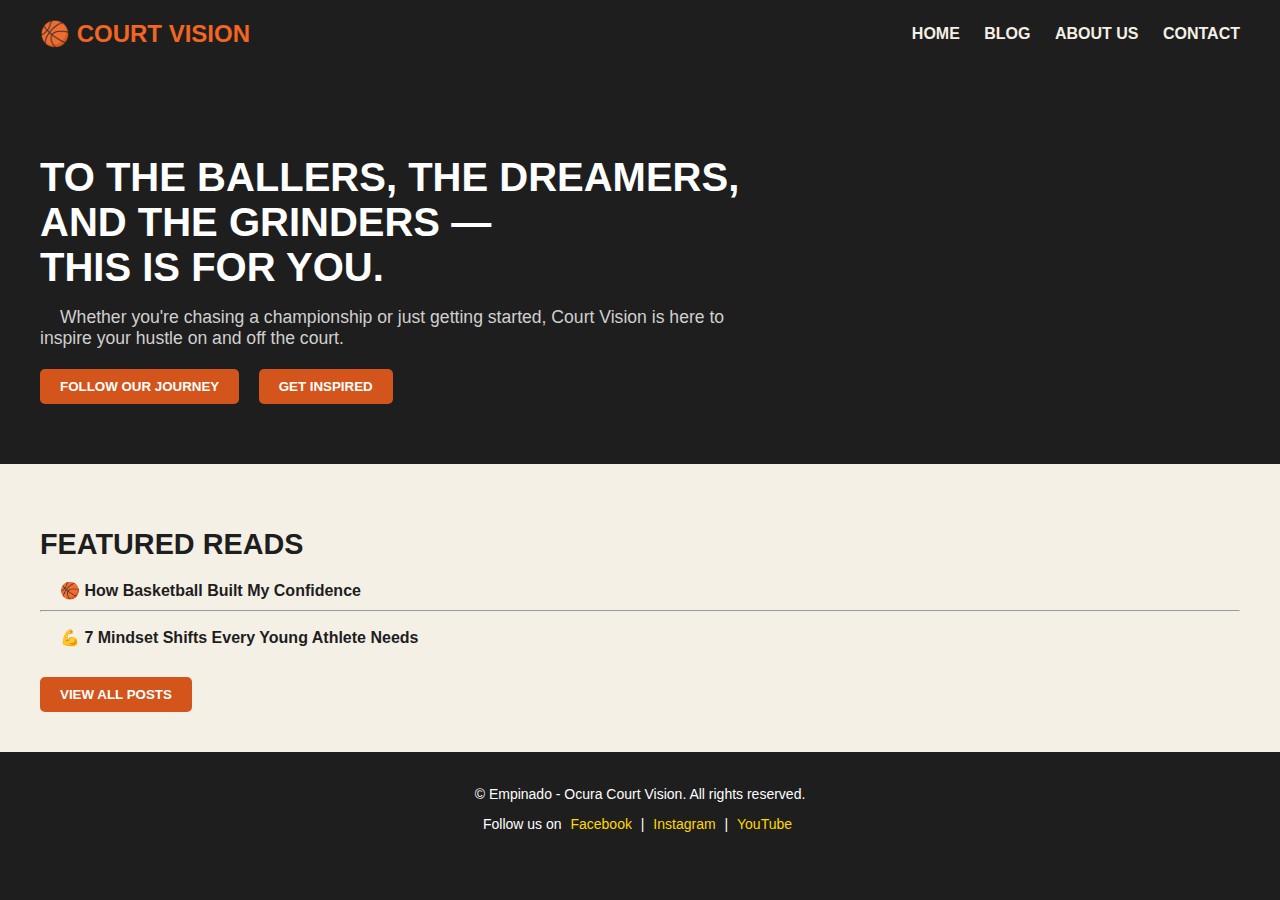
<file: index.html>
<html lang="en"><head>
    <meta charset="UTF-8">
    <meta name="viewport" content="width=device-width, initial-scale=1.0">
    <title>Rise &amp; Grind — Court Vision</title>
    <link rel="stylesheet" href="styles.css">
  
  </head>
  <body>
    <header>
      <div class="logo">🏀 COURT VISION</div>
      <nav>
        <a href="index.html">HOME</a>
        <a href="blog.html">BLOG</a>
        <a href="about.html">ABOUT US</a>
        <a href="contact.html">CONTACT</a>
      </nav>
    </header>
  
    <section class="hero">
      <h1>TO THE BALLERS, THE DREAMERS,<br> AND THE GRINDERS —<br> THIS IS FOR YOU.</h1>
      <p>Whether you're chasing a championship or just getting started, Court Vision is here to inspire your hustle on and off the court.</p>
      <div class="buttons">
        <a href="about.html"><button>FOLLOW OUR JOURNEY</button></a>
        <a href="blog.html"><button>GET INSPIRED</button></a>
      </div>
    </section>
  
    
    <section class="featured-posts">
      <h2>FEATURED READS</h2>
      <p>🏀 How Basketball Built My Confidence</p>
      <hr>
      <p>💪 7 Mindset Shifts Every Young Athlete Needs</p>
      <a href="blog.html"><button>VIEW ALL POSTS</button></a>
    </section>
  
    <footer>
      <div class="footer-content">
        <p>© Empinado - Ocura Court Vision. All rights reserved.</p>
        <p>Follow us on 
          <a href="https://www.facebook.com/john.carl.empinado" target="_blank">Facebook</a>
          | <a href="#">Instagram</a>
          | <a href="#">YouTube</a>
        </p>
      </div>
    </footer>
  
  
  </body></html>
</file>
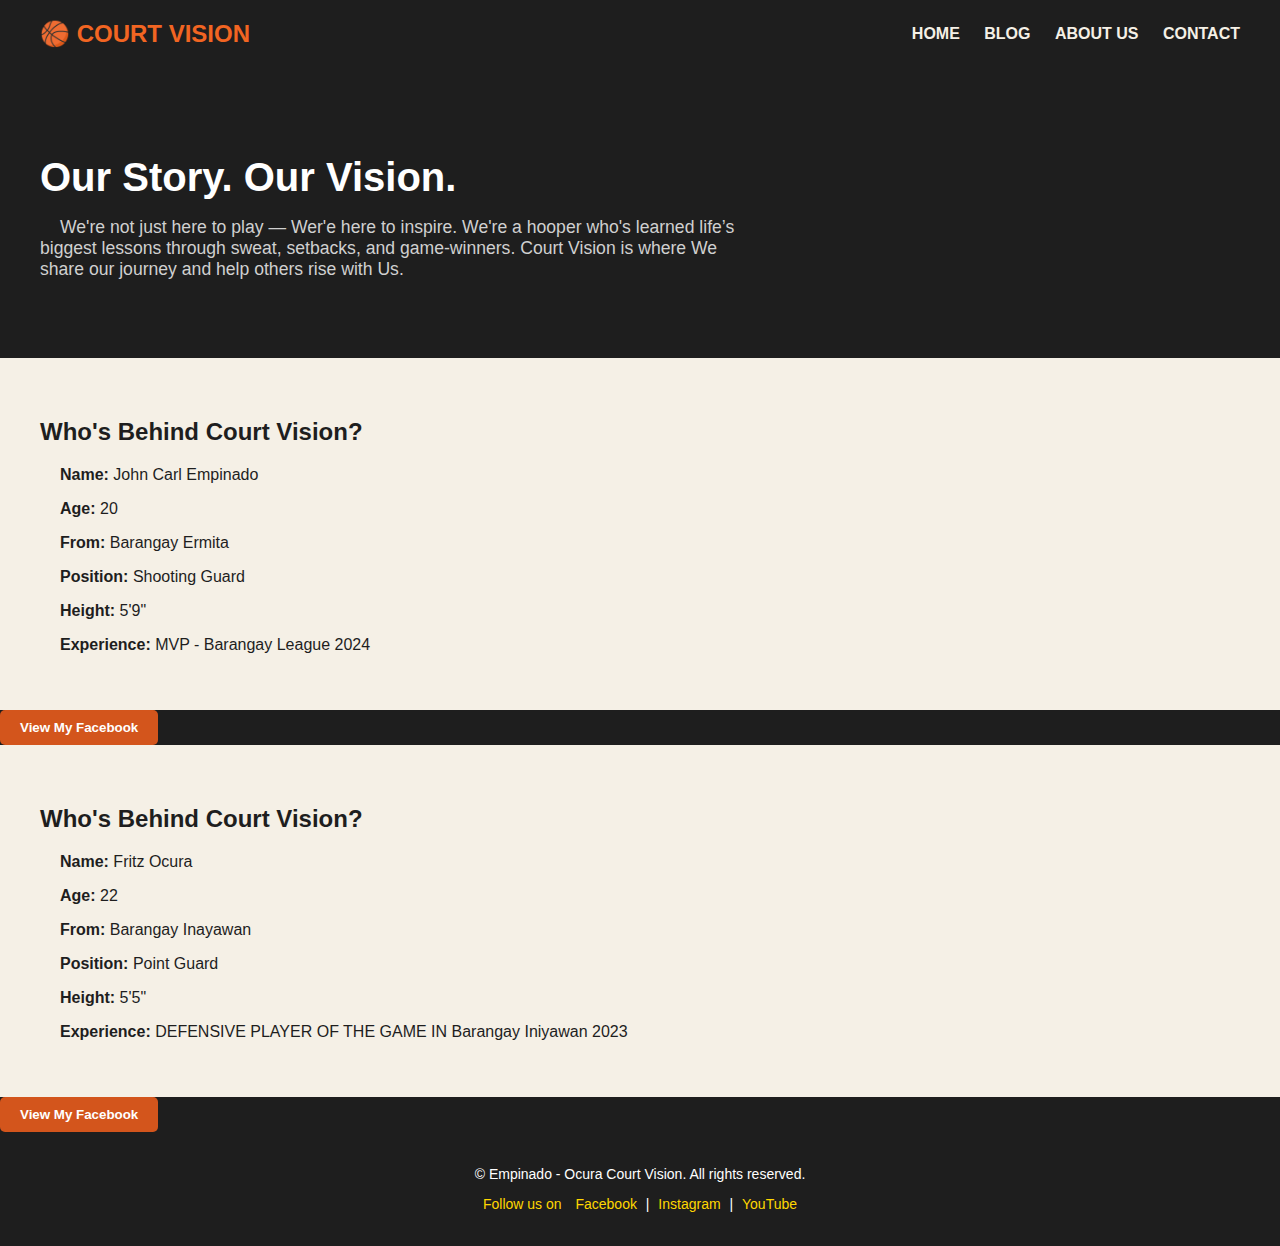
<file: about.html>
<html lang="en"><head>
    <meta charset="UTF-8">
    <meta name="viewport" content="width=device-width, initial-scale=1.0">
    <title>About - Court Vision</title>
    <link rel="stylesheet" href="styles.css">
  </head>
  <body>
    <header>
      <div class="logo">🏀 COURT VISION</div>
      <nav>
        <a href="index.html">HOME</a>
        <a href="blog.html">BLOG</a>
        <a href="about.html">ABOUT US</a>
        <a href="contact.html">CONTACT</a>
      </nav>
    </header>
  
    <section class="hero">
      <h1>Our Story. Our Vision.</h1>
      <p>We're not just here to play — Wer'e here to inspire. We're a hooper who's learned life’s biggest lessons through sweat, setbacks, and game-winners. Court Vision is where We share our journey and help others rise with Us.</p>
    </section>
    <section class="about-info" style="background-color: #f5f0e6; color: #1e1e1e; padding: 40px;">
      <h2>Who's Behind Court Vision?</h2>
      <p><strong>Name:</strong> John Carl Empinado</p>
      <p><strong>Age:</strong> 20</p>
      <p><strong>From:</strong> Barangay Ermita</p>
      <p><strong>Position:</strong> Shooting Guard</p>
      <p><strong>Height:</strong> 5'9"</p>
      <p><strong>Experience:</strong> MVP - Barangay League 2024 </p>
    </section>
    
    <a href="https://www.facebook.com/john.carl.empinado" target="_blank">
      <button>
      View My Facebook
      </button>
    </a>
   
    <section class="about-info" style="background-color: #f5f0e6; color: #1e1e1e; padding: 40px;">
      <h2>Who's Behind Court Vision?</h2>
      <p><strong>Name:</strong> Fritz Ocura</p>
      <p><strong>Age:</strong> 22</p>
      <p><strong>From:</strong> Barangay Inayawan</p>
      <p><strong>Position:</strong> Point Guard</p>
      <p><strong>Height:</strong> 5'5"</p>
      <p><strong>Experience:</strong> DEFENSIVE PLAYER OF THE GAME IN Barangay Iniyawan 2023 </p>
    </section>
    <a href="https://www.facebook.com/fritz.a.ocura" target="_blank">
      <button>
      View My Facebook
      </button>
      
      </a>
      <footer><a href="https://www.facebook.com/fritz.a.ocura" target="_blank">
          </a><div class="footer-content">
            <p>©  Empinado - Ocura Court Vision. All rights reserved.</p>
           <p><a href="https://www.facebook.com/fritz.a.ocura" target="_blank">Follow us on 
              </a><a href="https://www.facebook.com/john.c  arl.empinado" target="_blank">Facebook</a>
              | <a href="#">Instagram</a>
              | <a href="#">YouTube</a>
            </p>
          </div>
        </footer>
    
  
  
  </body></html>
</file>
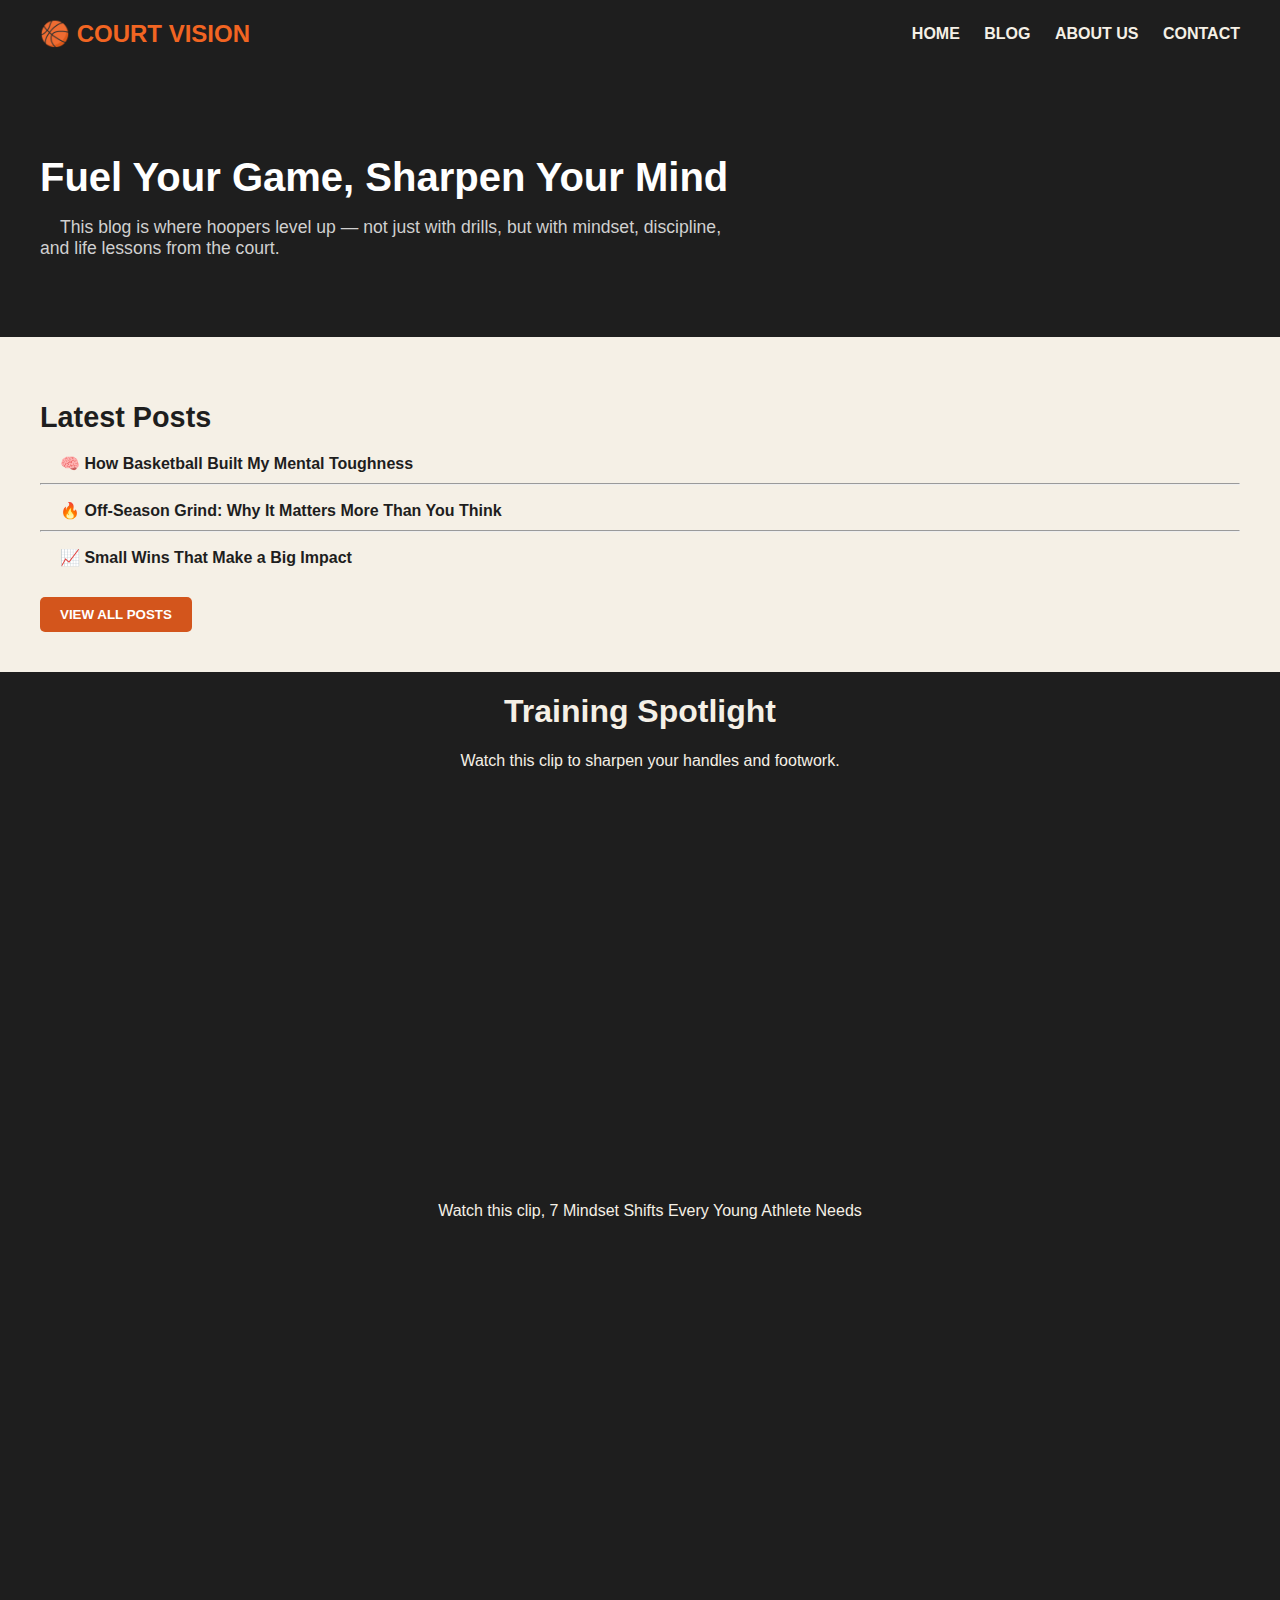
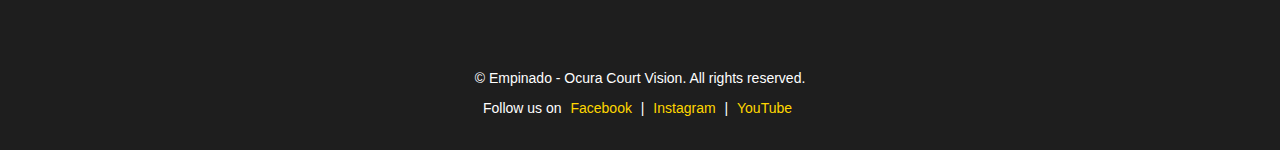
<file: blog.html>
<html lang="en"><head>
    <meta charset="UTF-8">
    <meta name="viewport" content="width=device-width, initial-scale=1.0">
    <title>Blog - Court Vision</title>
    <link rel="stylesheet" href="styles.css">
    <style>
        @media screen and (max-width: 600px){
            header {
            padding: 15px;
            flex-direction: column;
        }

        section h1{
            font-size: 1.5em!important;
        }

        nav{
            margin-top: 10px;
        }
    }
    </style>
  </head>
  <body>
    <header>
      <div class="logo">🏀 COURT VISION</div>
      <nav>
        <a href="index.html">HOME</a>
        <a href="blog.html">BLOG</a>
        <a href="about.html">ABOUT US</a>
        <a href="contact.html">CONTACT</a>
      </nav>
    </header>
  
    <section class="hero">
      <h1>Fuel Your Game, Sharpen Your Mind</h1>
      <p>This blog is where hoopers level up — not just with drills, but with mindset, discipline, and life lessons from the court.</p>
    </section>
  
    <section class="featured-posts">
      <h2>Latest Posts</h2>
      <p>🧠 How Basketball Built My Mental Toughness</p>
      <hr>
      <p>🔥 Off-Season Grind: Why It Matters More Than You Think</p>
      <hr>
      <p>📈 Small Wins That Make a Big Impact</p>
      <a href="blog.html"><button>VIEW ALL POSTS</button></a>
    </section>
  
    <section class="iframeHolder">
      <h1>Training Spotlight</h1>
      <p>Watch this clip to sharpen your handles and footwork.</p>
      <iframe width="" height="" src="https://www.youtube.com/embed/JTKsUWub3mc" title="NAGENSAYO NA SI JOSH - ANG GANDA NG FOOTWORK!" frameborder="0" allow="accelerometer; autoplay; clipboard-write; encrypted-media; gyroscope; picture-in-picture; web-share" referrerpolicy="strict-origin-when-cross-origin" allowfullscreen=""></iframe>
      
      <p>Watch this clip, 7 Mindset Shifts Every Young Athlete Needs</p>
      <iframe width="" height="" src="https://www.youtube.com/embed/FnEu7ghF6BU" title="Unlock Your Confidence FOR GOOD with These Mindset Shifts!" frameborder="0" allow="accelerometer; autoplay; clipboard-write; encrypted-media; gyroscope; picture-in-picture; web-share" referrerpolicy="strict-origin-when-cross-origin" allowfullscreen=""></iframe>
    </section>
    
    <footer>
      <div class="footer-content">
        <p>©  Empinado - Ocura Court Vision. All rights reserved.</p>
        <p>Follow us on 
          <a href="https://www.facebook.com/john.carl.empinado" target="_blank">Facebook</a>
          | <a href="#">Instagram</a>
          | <a href="#">YouTube</a>
        </p>
      </div>
    </footer>
  
  
  
  </body></html>
</file>
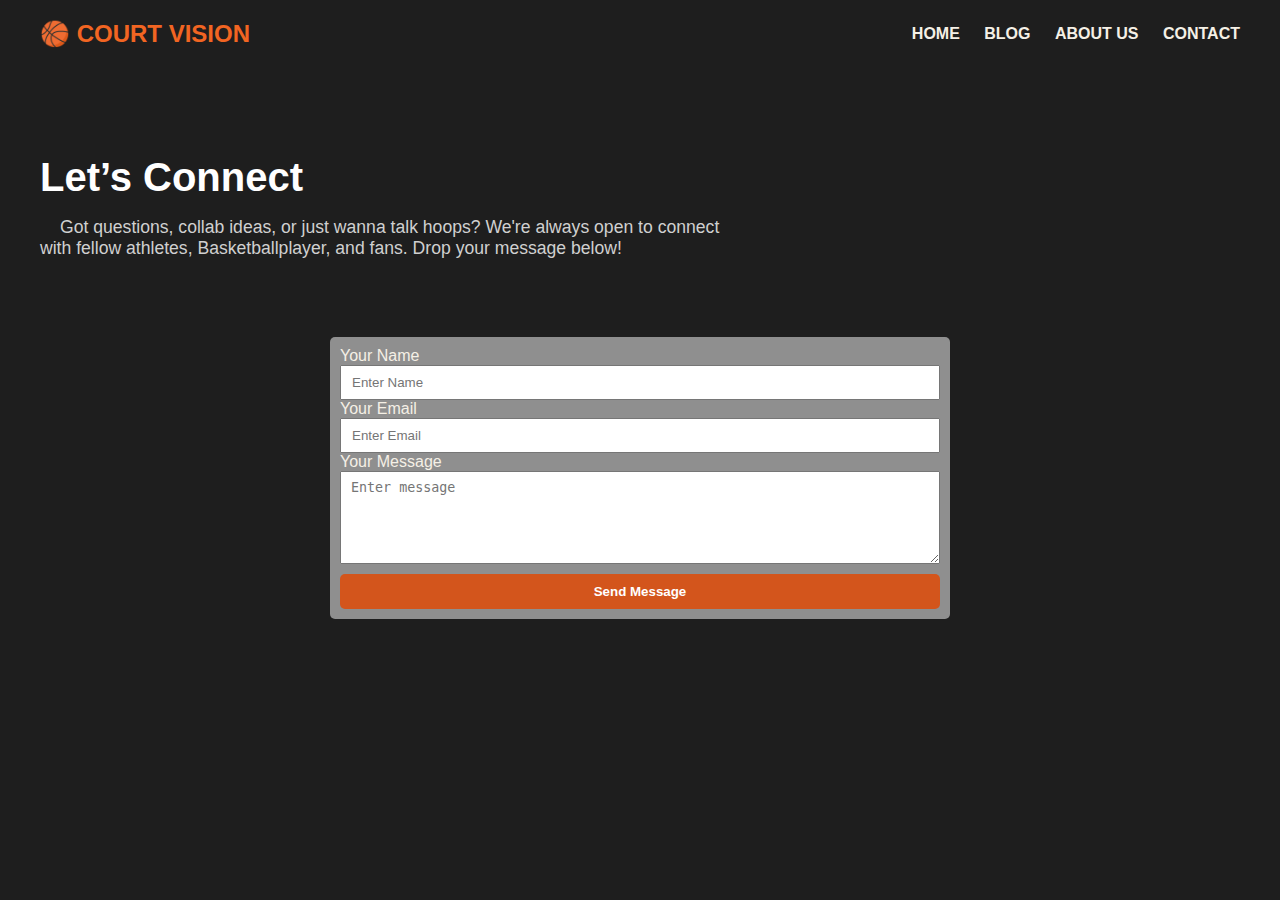
<file: contact.html>
<html lang="en"><head>
    <meta charset="UTF-8">
    <meta name="viewport" content="width=device-width, initial-scale=1.0">
    <title>Contact - Court Vision</title>
    <link rel="stylesheet" href="styles.css">
    <style>
        
    </style>
  </head>
  <body>
    <header>  
      <div class="logo">🏀 COURT VISION</div>
      <nav>
        <a href="index.html">HOME</a>
        <a href="blog.html">BLOG</a>
        <a href="about.html">ABOUT US</a>
        <a href="contact.html">CONTACT</a>
      </nav>
    </header>
  
    <section class="hero">    
      <h1>Let’s Connect</h1>
      <p>Got questions, collab ideas, or just wanna talk hoops? We're always open to connect with fellow athletes, Basketballplayer, and fans. Drop your message below!</p>
    </section>
  
    <section class="contact-form">
      <form action="#" method="post">
        <label for="name">Your Name</label>
        <input type="text" id="name" name="name" required="" placeholder="Enter Name">
  
        <label for="email">Your Email</label>
        <input type="email" id="email" name="email" required="" placeholder="Enter Email">
  
        <label for="message">Your Message</label>
        <textarea id="message" name="message" rows="5" required="" placeholder="Enter message"></textarea>
  
        <button type="submit">Send Message</button>
      </form>
    </section>
    
  
  
  </body></html>
</file>
<file: styles.css>
body {
    font-family: 'Trebuchet MS', 'Lucida Sans Unicode', 'Lucida Grande', 'Lucida Sans', Arial, sans-serif;
    margin: 0;
    /* font-family: 'Arial', sans-serif; */
    background-color: #1e1e1e;
    color: #f5f0e6;
  }
  
  a {
    text-decoration: none;
    color: inherit;
  }
  
  header {
    display: flex;
    justify-content: space-between;
    align-items: center;
    padding: 20px 40px;
    background-color: #1e1e1e;
  }
  
  .logo {
    display: flex;
    align-items: center;
    color: #f26522;
    font-weight: bold;
    font-size: 1.5rem;
  }
  
  nav a {
    color: #f5f0e6;
    margin-left: 20px;
    font-weight: bold;
    transition: color 0.3s;
  }
  
  nav a:hover {
    color: #f26522;
  }
  
  .hero {
    text-align: left;
    padding: 60px 40px;
    background-color: #1e1e1e;
  }
  
  .hero h1 {
    font-size: 2.5rem;
    margin-bottom: 15px;
    color: #ffffff;
  }
  
  .hero p {
    font-size: 1.1rem;
    color: #d0d0d0;
    max-width: 700px;
  }
  
  .buttons {
    margin-top: 20px;
  }
  
  button {
    margin-right: 15px;
    padding: 10px 20px;
    background-color: #d3551c;
    color: #fff;
    border: none;
    border-radius: 5px;
    font-weight: bold;
    cursor: pointer;
    transition: background-color 0.3s;
  }
  
  button:hover {
    background-color: #aa3f12;
  }
  
  
  .featured-posts {
    background-color: #f5f0e6;
    color: #1e1e1e;
    padding: 40px;
  }
  
  .featured-posts h2 {
    margin-bottom: 20px;
    font-size: 1.8rem;
  }
  
  .featured-posts p {
    font-weight: bold;
    margin-bottom: 10px;
  }
  
  .featured-posts button {
    margin-top: 20px;
  }

  footer {
    background-color: #1e1e1e;
    color: #fff;
    padding: 20px 0;
    text-align: center;
    font-size: 14px;
  }
  
  footer a {
    color: #ffd700;
    text-decoration: none;
    margin: 0 5px;
  }
  
  footer a:hover {
    text-decoration: underline;
  }
 
section p{
    text-indent: 20px;
}

iframe{
    width: 600px;
    height: 400px;

}

.iframeHolder{
    text-align: center;
}

form{
  display: flex;
  width: 600px;
  margin: 0 auto;
  flex-direction: column;
  padding: 10px;
  background-color: rgba(255, 255, 255,0.5);
  border-radius: 5px;
}

form button{
  margin-top: 10px;
  width: 100%;
}

form input[type = text], input[type = email], textarea{
  padding: 8px 10px;
}

  @media screen and (max-width: 600px){
    header {
    padding: 15px;
    flex-direction: column;
}
    nav{
        margin-top: 10px;
    }

    section h1{
        font-size: 1.5em!important;
    }
    
    button{
        margin: 5px;
    }

    section p{
        text-align: justify;
    }

    form{
        width: 80dvw;
    }

    iframe{
        width: 90dvw;
        height: 200px;
    
    }
}
</file>
